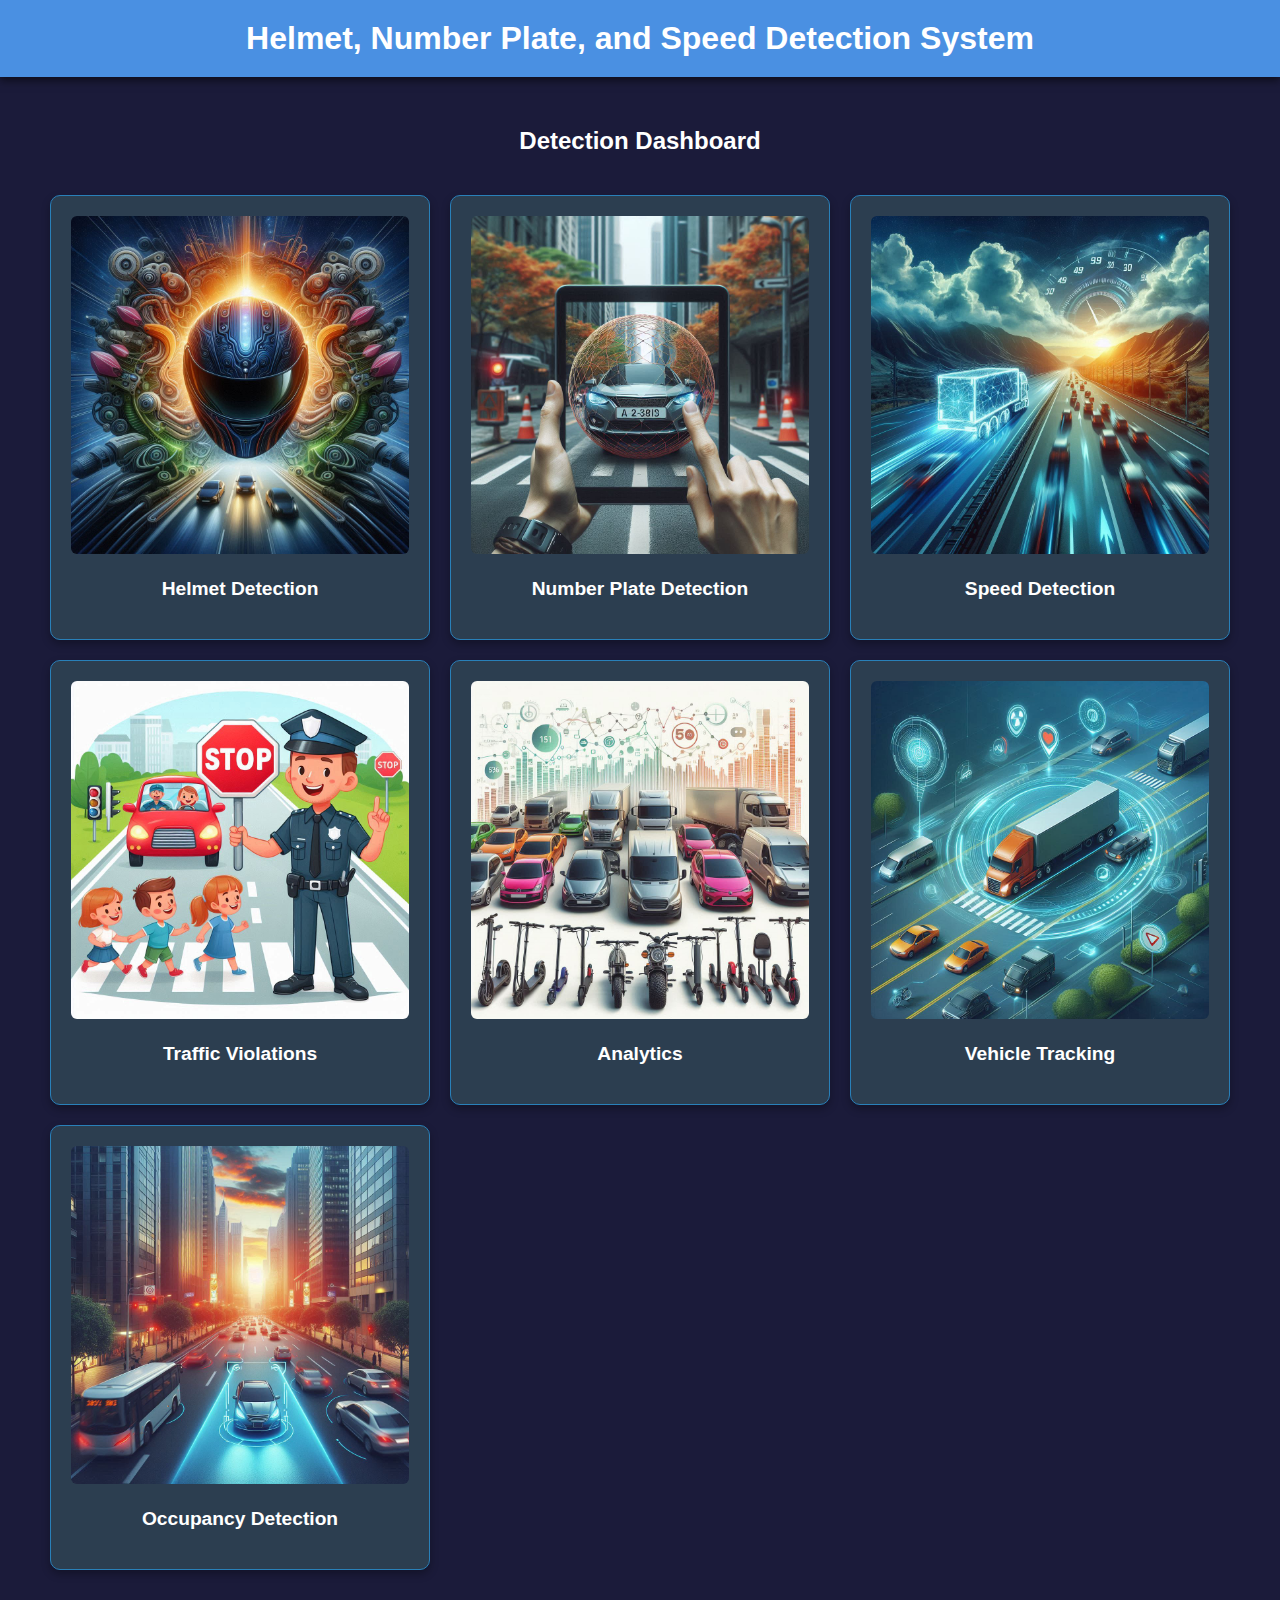
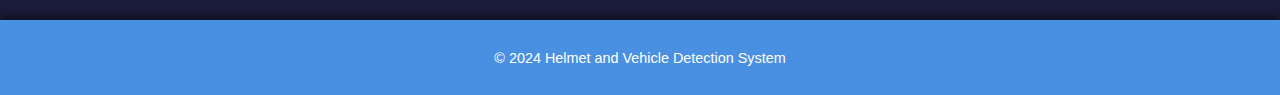
<file: templates/index.html>
<!DOCTYPE html>
<html lang="en">
<head>
    <meta charset="UTF-8">
    <meta name="viewport" content="width=device-width, initial-scale=1.0">
    <title>Helmet and Vehicle Detection Dashboard</title>
    <link rel="stylesheet" href="/static/css/main.css">
</head>
<body>
    <header>
        <h1>Helmet, Number Plate, and Speed Detection System</h1>
    </header>

    <section class="content">
        <h2>Detection Dashboard</h2>
        <div class="feature-grid">
            <div class="feature-item">
                <a href="/templates/helmet_detection.html">
                    <img src="/templates/images/1.jpg" alt="Helmet Detection">
                    <h3>Helmet Detection</h3>
                </a>
            </div>
            <div class="feature-item">
                <a href="/templates/number_plate_detection.html">
                    <img src="/templates/images/2.jpg" alt="Number Plate Detection">
                    <h3>Number Plate Detection</h3>
                </a>
            </div>
            <div class="feature-item">
                <a href="/templates/speed_detection.html">
                    <img src="/templates/images/3.jpg" alt="Speed Detection">
                    <h3>Speed Detection</h3>
                </a>
            </div>
            <div class="feature-item">
                <a href="/templates/alert_violation.html">
                    <img src="/templates/images/4.jpg" alt="Traffic Violations">
                    <h3>Traffic Violations</h3>
                </a>
            </div>
            <div class="feature-item">
                <a href="/templates/analytics.html">
                    <img src="/templates/images/5.jpg" alt="Analytics">
                    <h3>Analytics</h3>
                </a>
            </div>
            <div class="feature-item">
                <a href="/templates/vehicle_tracking.html">
                    <img src="/templates/images/6.jpg" alt="Vehicle Tracking">
                    <h3>Vehicle Tracking</h3>
                </a>
            </div>
            <div class="feature-item">
                <a href="/templates/occupancy_detection.html">
                    <img src="/templates/images/7.jpg" alt="Occupancy Detection">
                    <h3>Occupancy Detection</h3>
                </a>
            </div>
        </div>
    </section>

    <footer>
        <p>&copy; 2024 Helmet and Vehicle Detection System</p>
    </footer>
</body>
</html>
</file>
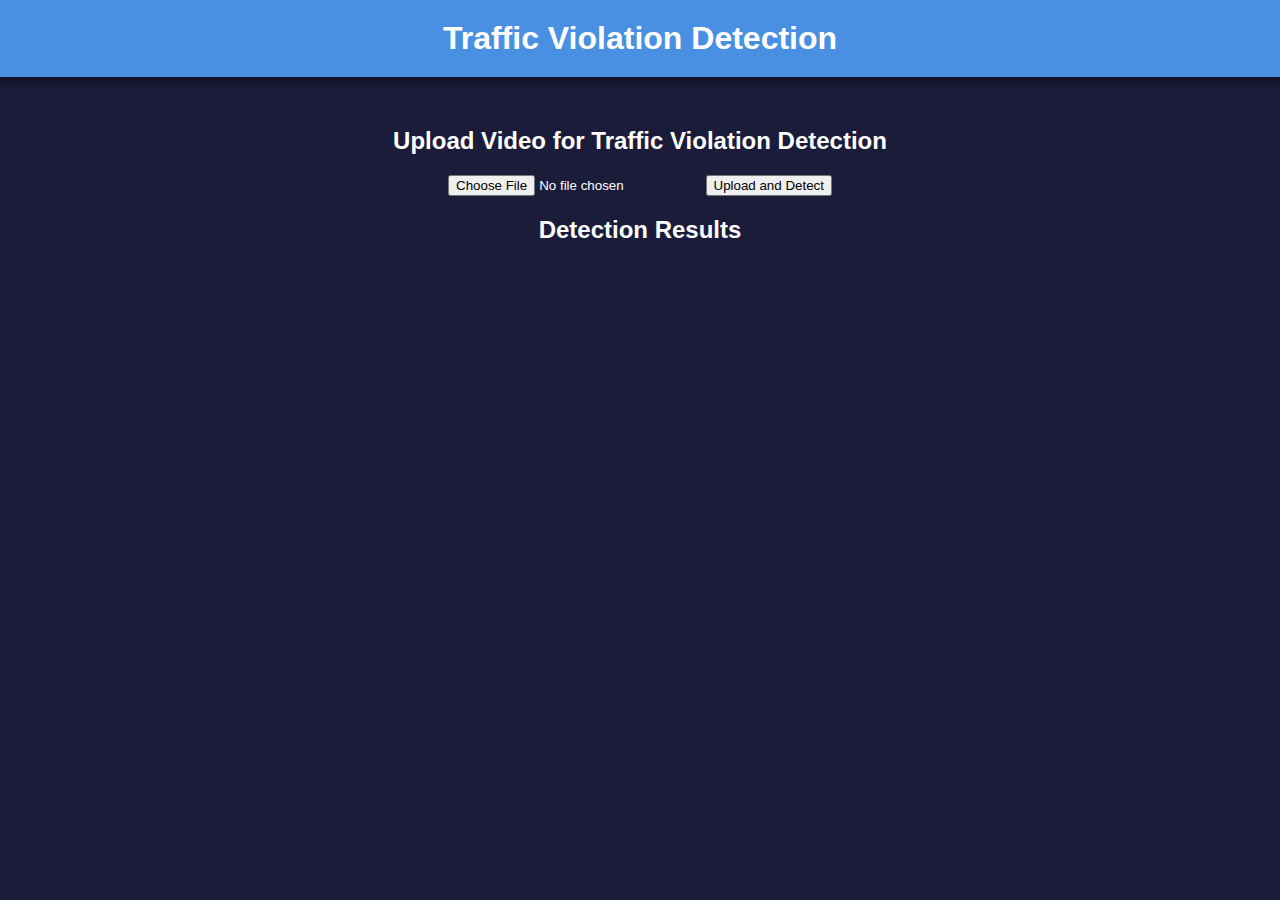
<file: templates/alert_violation.html>
<!DOCTYPE html>
<html lang="en">
<head>
    <meta charset="UTF-8">
    <meta name="viewport" content="width=device-width, initial-scale=1.0">
    <title>Traffic Violation Detection Results</title>
    <link rel="stylesheet" href="/static/css/alert_violation.css">
</head>
<body>
    <header>
        <h1>Traffic Violation Detection</h1>
    </header>

    <section class="content">
        <h2>Upload Video for Traffic Violation Detection</h2>
        <form id="video-upload-form">
            <input type="file" id="videoInput" accept="video/*" required>
            <button type="submit">Upload and Detect</button>
        </form>

        <h2>Detection Results</h2>
        <div id="violation-results"></div>
    </section>

    <script src="/static/js/video_processor.js"></script>
    <script>
        document.getElementById('video-upload-form').addEventListener('submit', function(event) {
            event.preventDefault(); // Prevent form submission

            const videoInput = document.getElementById('videoInput');
            const file = videoInput.files[0];

            if (file) {
                const formData = new FormData();
                formData.append('video', file);

                // Send the video file to the server for processing
                fetch('/process_traffic_violation_detection', {
                    method: 'POST',
                    body: formData
                })
                .then(response => response.json())
                .then(data => {
                    displayResults(data);
                })
                .catch(error => {
                    console.error('Error:', error);
                });
            }
        });

        function displayResults(data) {
            const resultsContainer = document.getElementById('violation-results');
            resultsContainer.innerHTML = ''; // Clear previous results

            if (data.violations.length > 0) {
                resultsContainer.innerHTML = '<h3>Violations Detected:</h3>';
                data.violations.forEach(violation => {
                    resultsContainer.innerHTML += `<p>${violation}</p>`;
                });
            } else {
                resultsContainer.innerHTML = '<p>No traffic violations detected.</p>';
            }
        }
    </script>
</body>
</html>
</file>
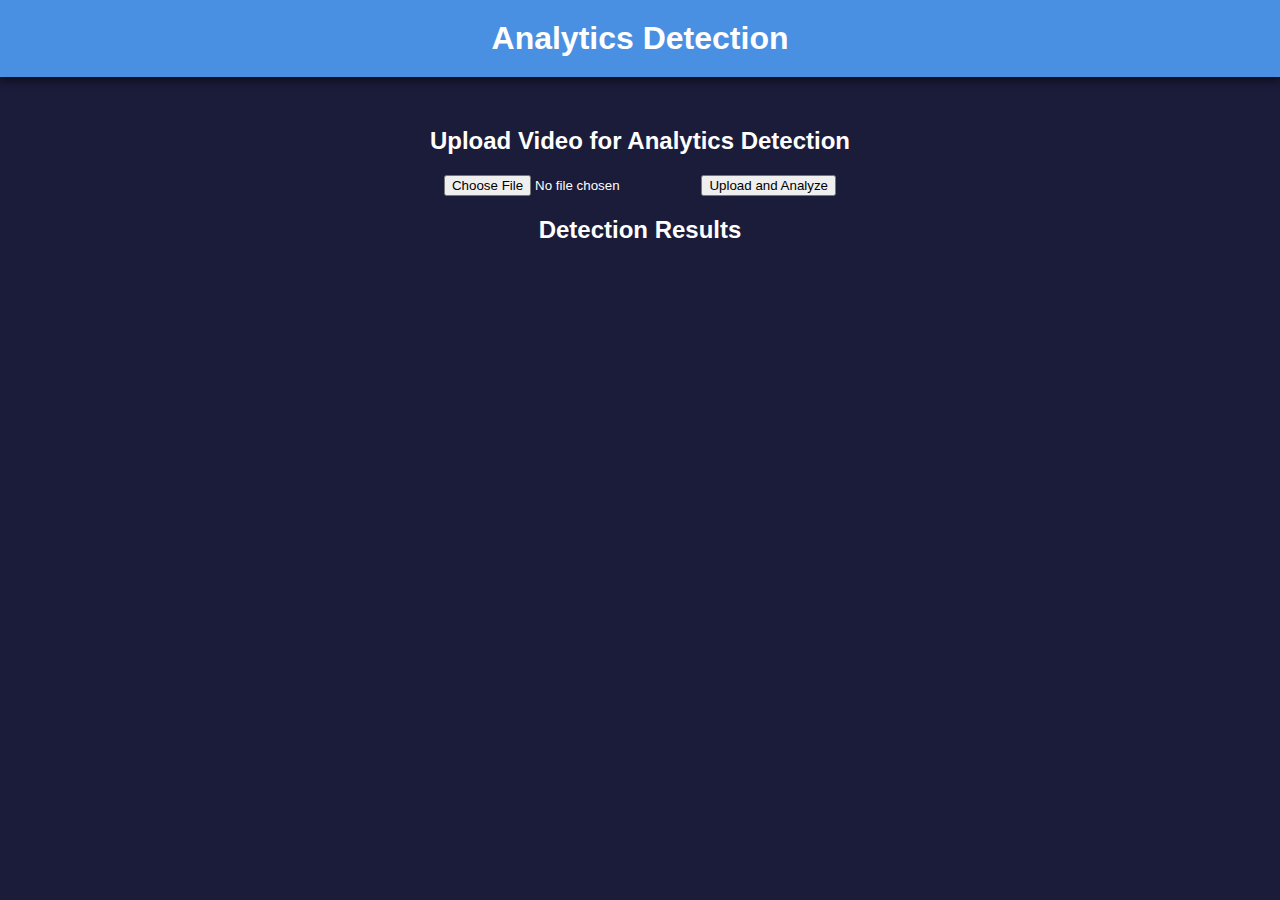
<file: templates/analytics.html>
<!DOCTYPE html>
<html lang="en">
<head>
    <meta charset="UTF-8">
    <meta name="viewport" content="width=device-width, initial-scale=1.0">
    <title>Analytics Detection Results</title>
    <link rel="stylesheet" href="/static/css/main.css">
</head>
<body>
    <header>
        <h1>Analytics Detection</h1>
    </header>

    <section class="content">
        <h2>Upload Video for Analytics Detection</h2>
        <form id="video-upload-form">
            <input type="file" id="videoInput" accept="video/*" required>
            <button type="submit">Upload and Analyze</button>
        </form>

        <h2>Detection Results</h2>
        <div id="analytics-results"></div>
    </section>

    <script src="/static/js/video_processor.js"></script>
    <script>
        document.getElementById('video-upload-form').addEventListener('submit', function(event) {
            event.preventDefault(); // Prevent form submission

            const videoInput = document.getElementById('videoInput');
            const file = videoInput.files[0];

            if (file) {
                const formData = new FormData();
                formData.append('video', file);

                // Send the video file to the server for processing
                fetch('/process_analytics_detection', {
                    method: 'POST',
                    body: formData
                })
                .then(response => response.json())
                .then(data => {
                    displayResults(data);
                })
                .catch(error => {
                    console.error('Error:', error);
                });
            }
        });

        function displayResults(data) {
            const resultsContainer = document.getElementById('analytics-results');
            resultsContainer.innerHTML = ''; // Clear previous results

            if (data.vehicles_detected > 0) {
                resultsContainer.innerHTML = `
                    <p>Total Vehicles Detected: ${data.vehicles_detected}</p>
                    <p>Average Speed: ${data.average_speed} km/h</p>
                    <p>Speed Violations: ${data.speed_violations}</p>
                `;
            } else {
                resultsContainer.innerHTML = '<p>No vehicles detected.</p>';
            }
        }
    </script>
</body>
</html>
</file>
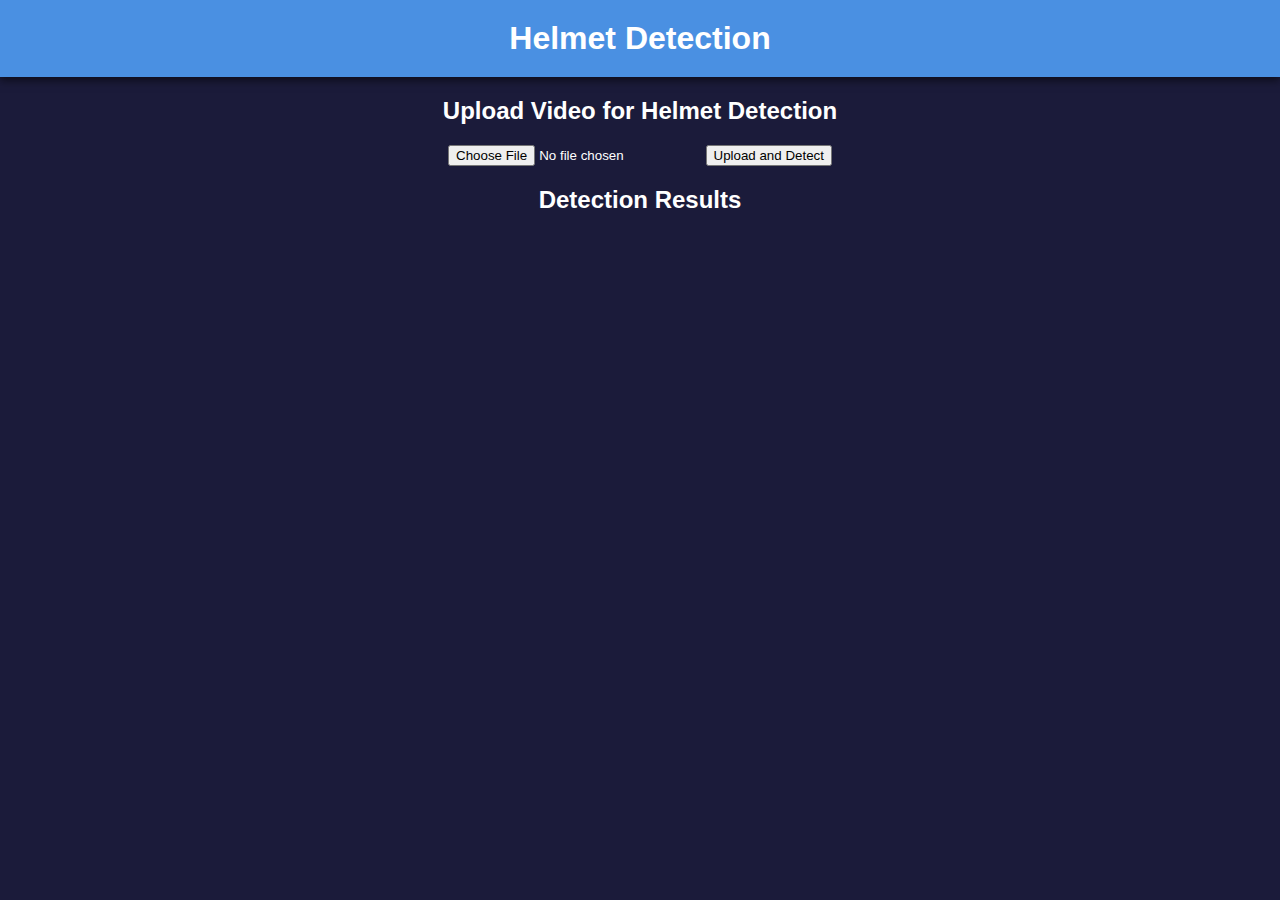
<file: templates/helmet_detection.html>
<!DOCTYPE html>
<html lang="en">
<head>
    <meta charset="UTF-8">
    <meta name="viewport" content="width=device-width, initial-scale=1.0">
    <title>Helmet Detection Results</title>
    <link rel="stylesheet" href="/static/css/helmet_detection.css">
</head>
<body>
    <header>
        <h1>Helmet Detection</h1>
    </header>

    <section class="content">
        <h2>Upload Video for Helmet Detection</h2>
        <form id="video-upload-form">
            <input type="file" id="videoInput" accept="video/*" required>
            <button type="submit">Upload and Detect</button>
        </form>

        <h2>Detection Results</h2>
        <div id="helmet-results"></div>
    </section>

    <script src="/static/js/video_processor.js"></script>
    <script>
        document.getElementById('video-upload-form').addEventListener('submit', function(event) {
            event.preventDefault(); // Prevent form submission

            const videoInput = document.getElementById('videoInput');
            const file = videoInput.files[0];

            if (file) {
                const formData = new FormData();
                formData.append('video', file);

                // Send the video file to the server for processing
                fetch('/process_helmet_detection', {
                    method: 'POST',
                    body: formData
                })
                .then(response => response.json())
                .then(data => {
                    displayResults(data);
                })
                .catch(error => {
                    console.error('Error:', error);
                });
            }
        });

        function displayResults(data) {
            const resultsContainer = document.getElementById('helmet-results');
            resultsContainer.innerHTML = ''; // Clear previous results

            if (data.detected) {
                resultsContainer.innerHTML = '<p>Helmets detected!</p>';
                // You can also include additional details here if needed
            } else {
                resultsContainer.innerHTML = '<p>No helmets detected.</p>';
            }
        }
    </script>
</body>
</html>
</file>
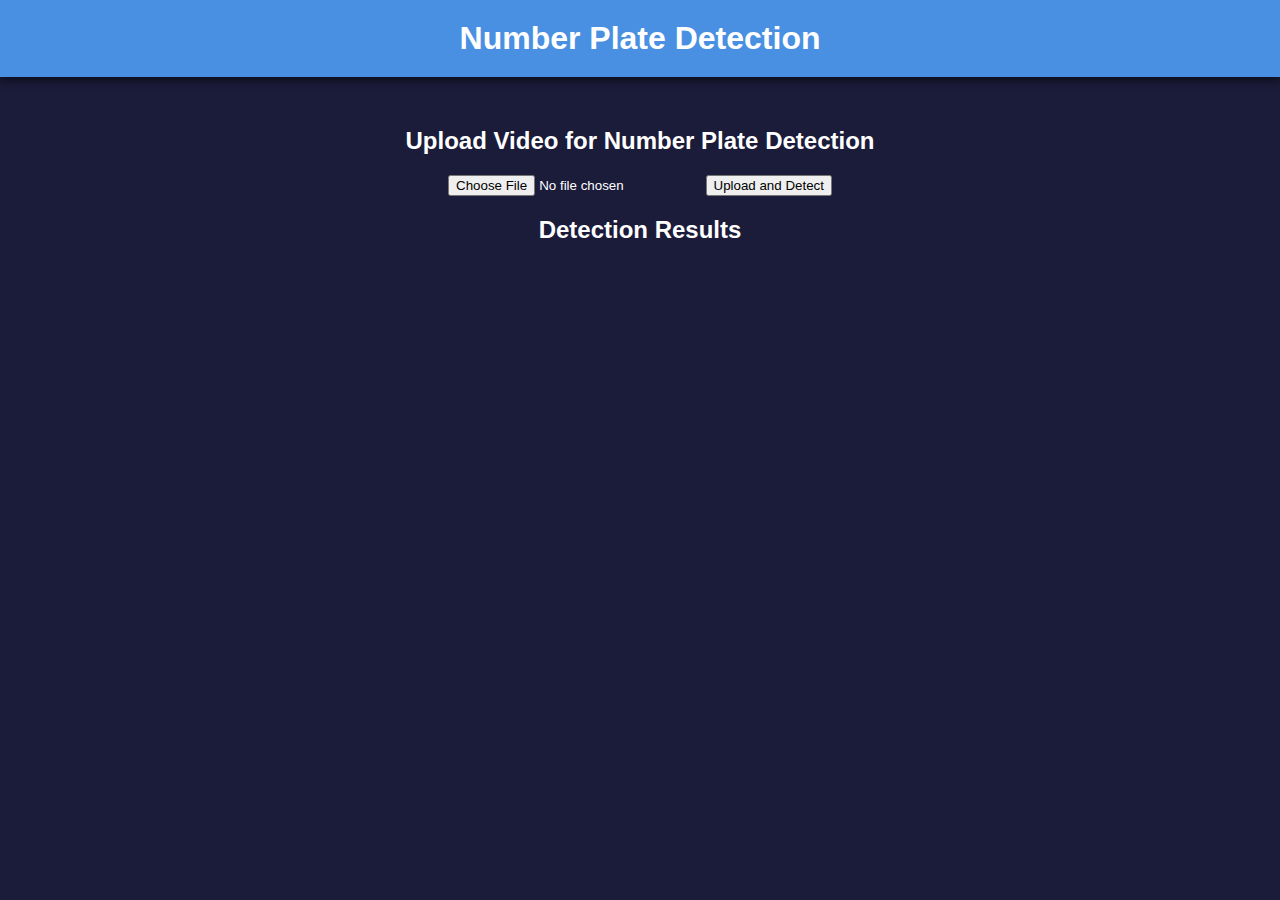
<file: templates/number_plate_detection.html>
<!DOCTYPE html>
<html lang="en">
<head>
    <meta charset="UTF-8">
    <meta name="viewport" content="width=device-width, initial-scale=1.0">
    <title>Number Plate Detection Results</title>
    <link rel="stylesheet" href="/static/css/main.css">
</head>
<body>
    <header>
        <h1>Number Plate Detection</h1>
    </header>

    <section class="content">
        <h2>Upload Video for Number Plate Detection</h2>
        <form id="video-upload-form">
            <input type="file" id="videoInput" accept="video/*" required>
            <button type="submit">Upload and Detect</button>
        </form>

        <h2>Detection Results</h2>
        <div id="number-plate-results"></div>
    </section>

    <script src="/static/js/video_processor.js"></script>
    <script>
        document.getElementById('video-upload-form').addEventListener('submit', function(event) {
            event.preventDefault(); // Prevent form submission

            const videoInput = document.getElementById('videoInput');
            const file = videoInput.files[0];

            if (file) {
                const formData = new FormData();
                formData.append('video', file);

                // Send the video file to the server for processing
                fetch('/process_number_plate_detection', {
                    method: 'POST',
                    body: formData
                })
                .then(response => response.json())
                .then(data => {
                    displayResults(data);
                })
                .catch(error => {
                    console.error('Error:', error);
                });
            }
        });

        function displayResults(data) {
            const resultsContainer = document.getElementById('number-plate-results');
            resultsContainer.innerHTML = ''; // Clear previous results

            if (data.detected) {
                resultsContainer.innerHTML = '<p>Number plates detected!</p>';
                resultsContainer.innerHTML += `<p>Detected Plates: ${data.plates.join(', ')}</p>`;
                // You can include additional details like detected plate numbers here
            } else {
                resultsContainer.innerHTML = '<p>No number plates detected.</p>';
            }
        }
    </script>
</body>
</html>
</file>
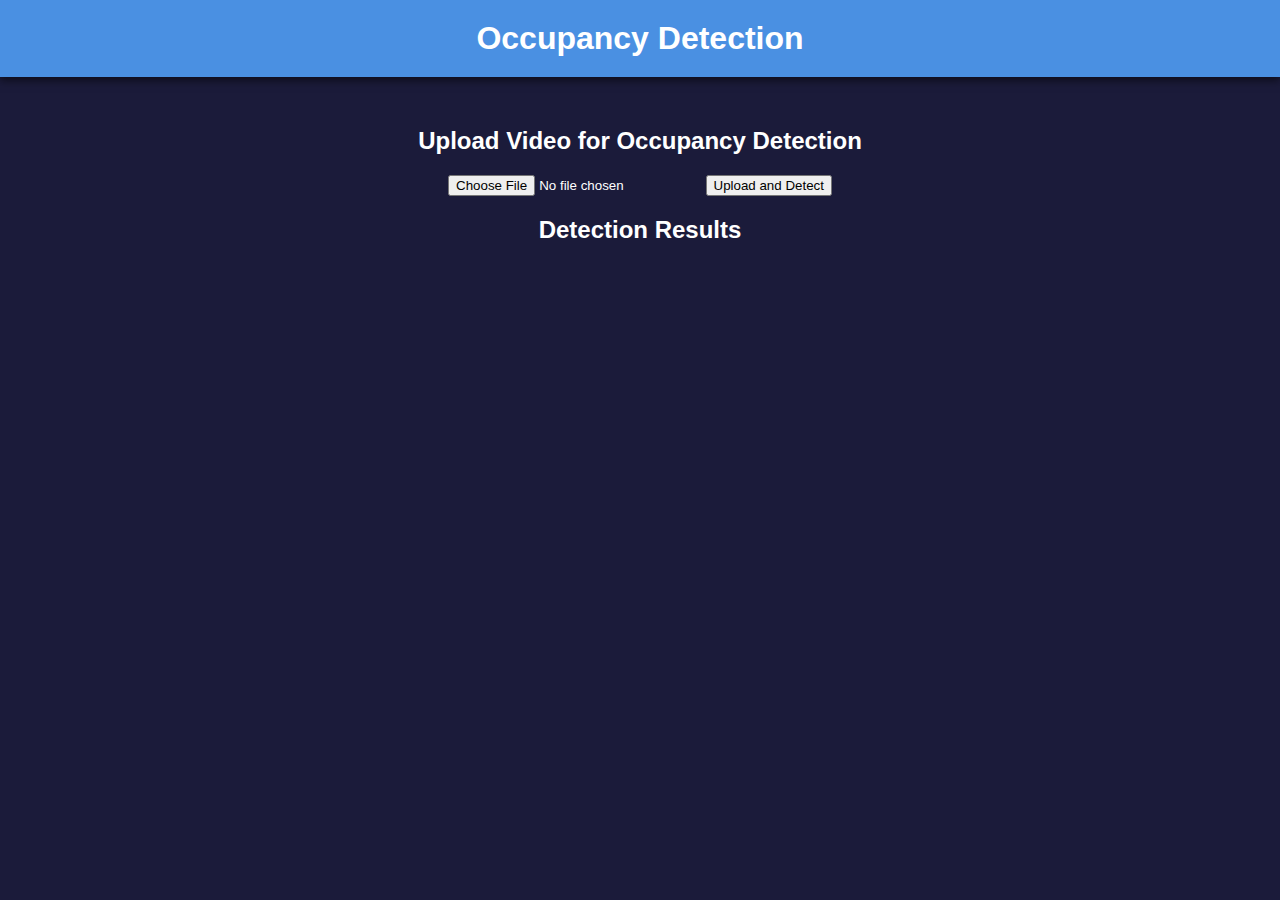
<file: templates/occupancy_detection.html>
<!DOCTYPE html>
<html lang="en">
<head>
    <meta charset="UTF-8">
    <meta name="viewport" content="width=device-width, initial-scale=1.0">
    <title>Occupancy Detection Results</title>
    <link rel="stylesheet" href="/static/css/main.css">
</head>
<body>
    <header>
        <h1>Occupancy Detection</h1>
    </header>

    <section class="content">
        <h2>Upload Video for Occupancy Detection</h2>
        <form id="video-upload-form">
            <input type="file" id="videoInput" accept="video/*" required>
            <button type="submit">Upload and Detect</button>
        </form>

        <h2>Detection Results</h2>
        <div id="occupancy-results"></div>
    </section>

    <script src="/static/js/video_processor.js"></script>
    <script>
        document.getElementById('video-upload-form').addEventListener('submit', function(event) {
            event.preventDefault(); // Prevent form submission

            const videoInput = document.getElementById('videoInput');
            const file = videoInput.files[0];

            if (file) {
                const formData = new FormData();
                formData.append('video', file);

                // Send the video file to the server for processing
                fetch('/process_occupancy_detection', {
                    method: 'POST',
                    body: formData
                })
                .then(response => response.json())
                .then(data => {
                    displayResults(data);
                })
                .catch(error => {
                    console.error('Error:', error);
                });
            }
        });

        function displayResults(data) {
            const resultsContainer = document.getElementById('occupancy-results');
            resultsContainer.innerHTML = ''; // Clear previous results

            if (data.detected) {
                resultsContainer.innerHTML = '<p>Occupancy detected!</p>';
                resultsContainer.innerHTML += `<p>Number of occupants: ${data.occupants}</p>`;
                // You can also include additional details here if needed
            } else {
                resultsContainer.innerHTML = '<p>No occupancy detected.</p>';
            }
        }
    </script>
</body>
</html>
</file>
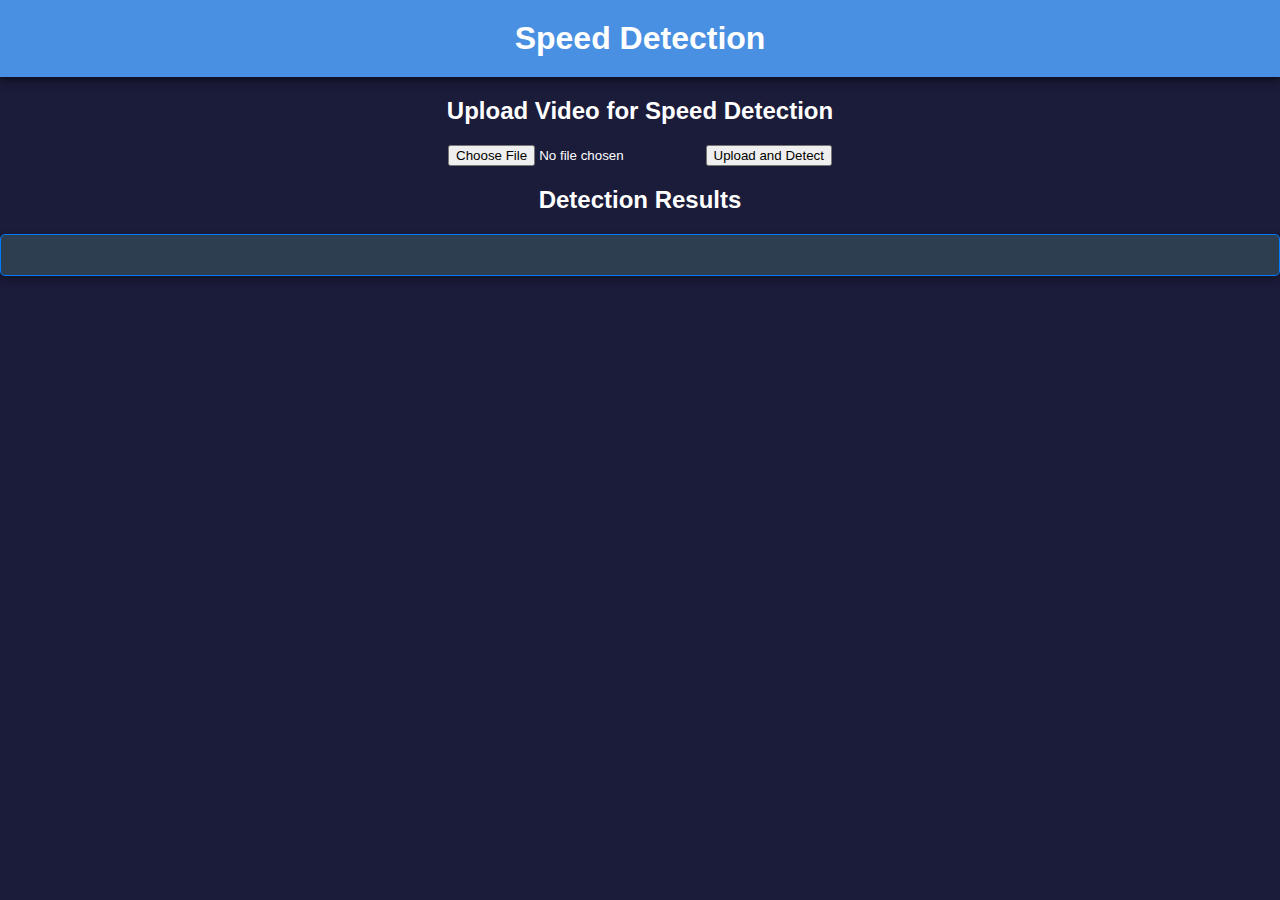
<file: templates/speed_detection.html>
<!DOCTYPE html>
<html lang="en">
<head>
    <meta charset="UTF-8">
    <meta name="viewport" content="width=device-width, initial-scale=1.0">
    <title>Speed Detection Results</title>
    <link rel="stylesheet" href="/static/css/speed_detection.css">
</head>
<body>
    <header>
        <h1>Speed Detection</h1>
    </header>

    <section class="content">
        <h2>Upload Video for Speed Detection</h2>
        <form id="video-upload-form">
            <input type="file" id="videoInput" accept="video/*" required>
            <button type="submit">Upload and Detect</button>
        </form>

        <h2>Detection Results</h2>
        <div id="speed-results"></div>
    </section>

    <script src="/static/js/video_processor.js"></script>
    <script>
        document.getElementById('video-upload-form').addEventListener('submit', function(event) {
            event.preventDefault(); // Prevent form submission

            const videoInput = document.getElementById('videoInput');
            const file = videoInput.files[0];

            if (file) {
                const formData = new FormData();
                formData.append('video', file);

                // Send the video file to the server for processing
                fetch('/process_speed_detection', {
                    method: 'POST',
                    body: formData
                })
                .then(response => response.json())
                .then(data => {
                    displayResults(data);
                })
                .catch(error => {
                    console.error('Error:', error);
                });
            }
        });

        function displayResults(data) {
            const resultsContainer = document.getElementById('speed-results');
            resultsContainer.innerHTML = ''; // Clear previous results

            if (data.speedDetected) {
                resultsContainer.innerHTML = `<p>Speed detected: ${data.speed} km/h</p>`;
                // You can also include additional details here if needed
            } else {
                resultsContainer.innerHTML = '<p>No speed detected.</p>';
            }
        }
    </script>
</body>
</html>
</file>
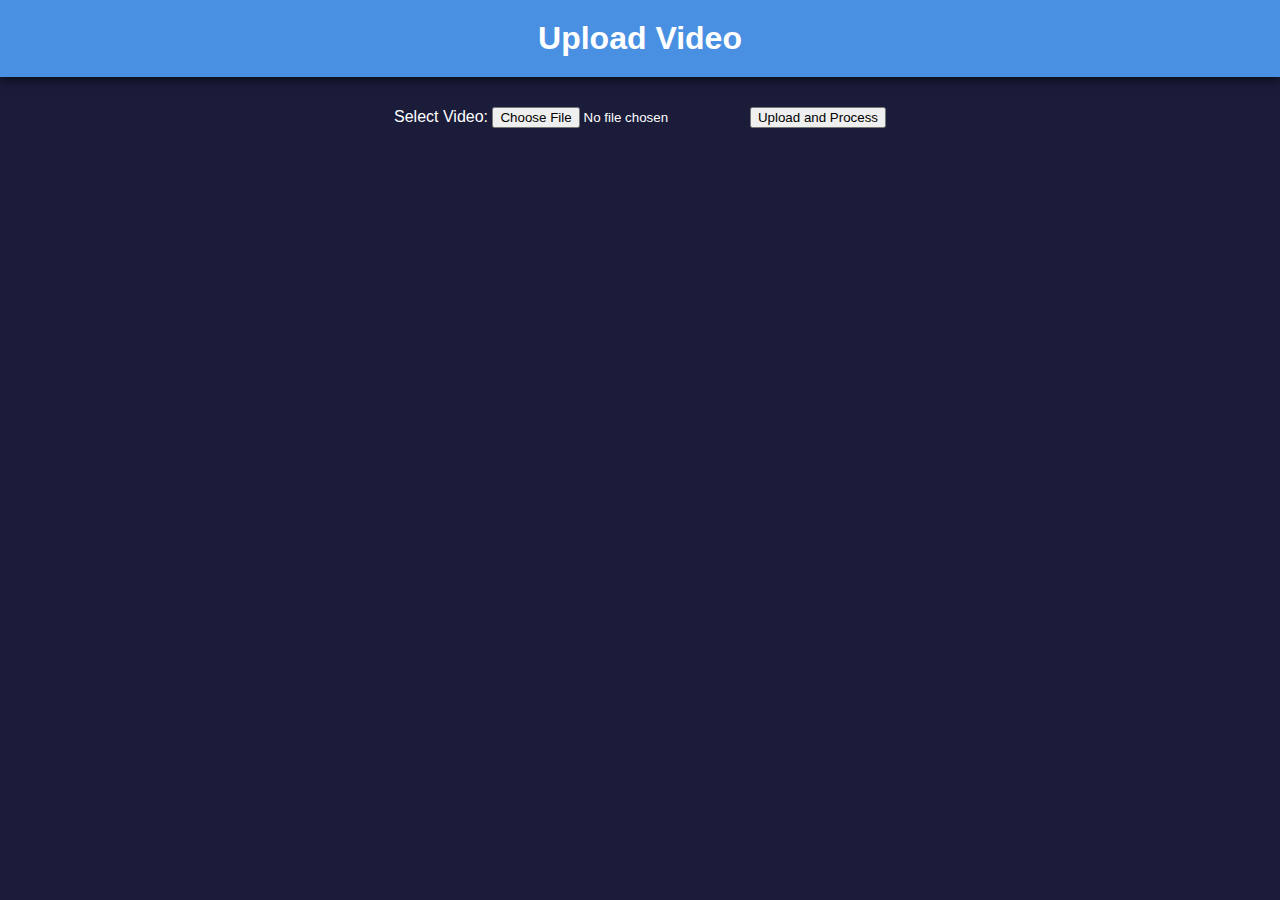
<file: templates/upload.html>
<!DOCTYPE html>
<html lang="en">
<head>
    <meta charset="UTF-8">
    <meta name="viewport" content="width=device-width, initial-scale=1.0">
    <title>Upload Video</title>
    <link rel="stylesheet" href="/static/css/main.css">
</head>
<body>
    <header>
        <h1>Upload Video</h1>
    </header>

    <section class="content">
        <form action="/upload_video" method="post" enctype="multipart/form-data">
            <label for="video">Select Video:</label>
            <input type="file" id="video" name="video" accept="video/*" required>
            <button type="submit">Upload and Process</button>
        </form>
    </section>
</body>
</html>
</file>
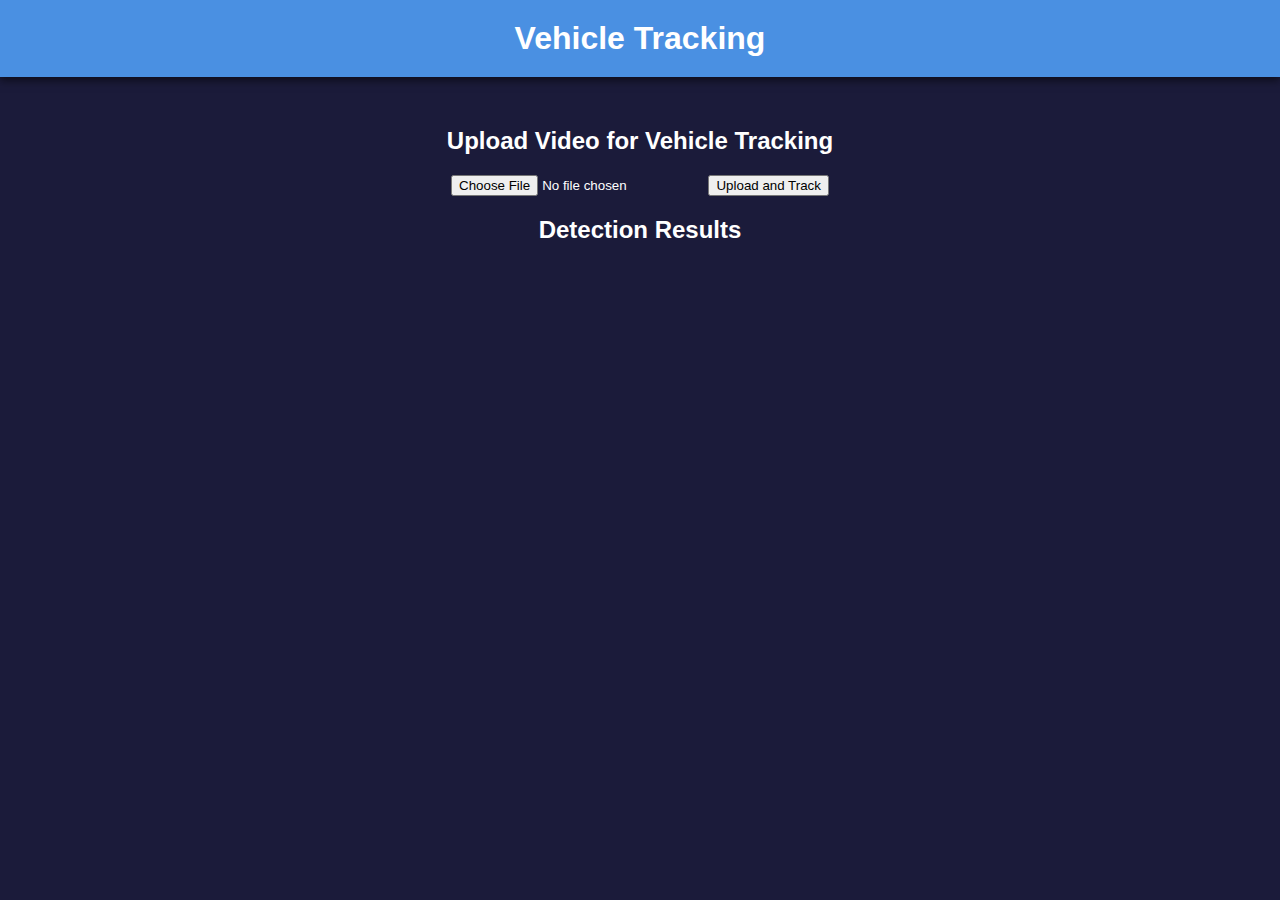
<file: templates/vehicle_tracking.html>
<!DOCTYPE html>
<html lang="en">
<head>
    <meta charset="UTF-8">
    <meta name="viewport" content="width=device-width, initial-scale=1.0">
    <title>Vehicle Tracking Results</title>
    <link rel="stylesheet" href="/static/css/vehicle_tracking.css">
</head>
<body>
    <header>
        <h1>Vehicle Tracking</h1>
    </header>

    <section class="content">
        <h2>Upload Video for Vehicle Tracking</h2>
        <form id="video-upload-form">
            <input type="file" id="videoInput" accept="video/*" required>
            <button type="submit">Upload and Track</button>
        </form>

        <h2>Detection Results</h2>
        <div id="vehicle-results"></div>
    </section>

    <script src="/static/js/video_processor.js"></script>
    <script>
        document.getElementById('video-upload-form').addEventListener('submit', function(event) {
            event.preventDefault(); // Prevent form submission

            const videoInput = document.getElementById('videoInput');
            const file = videoInput.files[0];

            if (file) {
                const formData = new FormData();
                formData.append('video', file);

                // Send the video file to the server for processing
                fetch('/process_vehicle_tracking', {
                    method: 'POST',
                    body: formData
                })
                .then(response => response.json())
                .then(data => {
                    displayResults(data);
                })
                .catch(error => {
                    console.error('Error:', error);
                });
            }
        });

        function displayResults(data) {
            const resultsContainer = document.getElementById('vehicle-results');
            resultsContainer.innerHTML = ''; // Clear previous results

            if (data.detected) {
                resultsContainer.innerHTML = '<p>Vehicles detected!</p>';
                // You can also include additional details such as the number plates
                data.vehicles.forEach(vehicle => {
                    resultsContainer.innerHTML += `<p>Vehicle Number: ${vehicle.license_plate}, Speed: ${vehicle.speed} km/h</p>`;
                });
            } else {
                resultsContainer.innerHTML = '<p>No vehicles detected.</p>';
            }
        }
    </script>
</body>
</html>
</file>
<file: static/css/main.css>
/* General Styles */
body {
    font-family: Arial, sans-serif;
    margin: 0;
    padding: 0;
    text-align: center;
    background-color: #1b1b3a; /* Dark blue background */
    color: #ffffff; /* Light text for readability */
}

header {
    background-color: #4a90e2; /* Lighter blue for header */
    color: #ffffff; /* White text for header */
    padding: 20px;
    box-shadow: 0 4px 8px rgba(0, 0, 0, 0.5); /* Darker shadow for header */
}

h1 {
    margin: 0;
    font-size: 2em;
}

/* Content Styles */
.content {
    padding: 30px;
}

/* Feature Grid Styles */
.feature-grid {
    display: grid;
    grid-template-columns: repeat(3, 1fr);
    gap: 20px;
    padding: 20px;
}

/* Feature Box Styles */
.feature-item {
    background-color: #2c3e50; /* Darker background for feature items */
    border: 1px solid #2980b9; /* Blue border to match header */
    padding: 20px;
    border-radius: 10px;
    transition: transform 0.3s, box-shadow 0.3s;
    box-shadow: 0 4px 8px rgba(0, 0, 0, 0.3); /* Subtle shadow */
}

.feature-item:hover {
    transform: translateY(-5px); /* Lift effect */
    box-shadow: 0 8px 16px rgba(0, 0, 0, 0.5); /* Enhanced shadow on hover */
}

.feature-item img {
    max-width: 100%;
    height: auto;
    border-radius: 6px;
    margin-bottom: 10px;
}

.feature-item h3 {
    margin-top: 10px;
    font-size: 1.2em;
    color: #ffffff; /* White text for feature item titles */
}

/* Links */
a {
    text-decoration: none;
    color: #2980b9; /* Blue links */
}

.feature-item a:hover {
    color: #ff6600; /* Bright orange on hover */
}

/* Footer */
footer {
    background-color: #4a90e2; /* Lighter blue for footer */
    color: #ffffff; /* White text for footer */
    padding: 15px;
    font-size: 0.9em;
    box-shadow: 0 -4px 8px rgba(0, 0, 0, 0.5); /* Shadow above footer */
}

/* Traffic Signal Colors */
.success {
    background-color: #4CAF50; /* Green for success messages */
    color: #fff;
    padding: 10px;
    border-radius: 5px;
}

.warning {
    background-color: #ff9800; /* Orange for warnings */
    color: #fff;
    padding: 10px;
    border-radius: 5px;
}

.error {
    background-color: #f44336; /* Red for errors */
    color: #fff;
    padding: 10px;
    border-radius: 5px;
}

/* Responsive Adjustments */
@media (max-width: 768px) {
    .feature-grid {
        grid-template-columns: 1fr 1fr;
    }
}

@media (max-width: 480px) {
    .feature-grid {
        grid-template-columns: 1fr;
    }
}
</file>
<file: static/css/alert_violation.css>
/* General Styles */
body {
    font-family: Arial, sans-serif;
    margin: 0;
    padding: 0;
    text-align: center;
    background-color: #1b1b3a; /* Dark blue background */
    color: #ffffff; /* Light text for readability */
}

header {
    background-color: #4a90e2; /* Lighter blue for header */
    color: #ffffff; /* White text for header */
    padding: 20px;
    box-shadow: 0 4px 8px rgba(0, 0, 0, 0.5); /* Darker shadow for header */
}

h1 {
    margin: 0;
    font-size: 2em;
}

/* Content Styles */
.content {
    padding: 30px;
}

/* Alert List Styles */
.alert-list {
    list-style: none;
    padding: 0;
}

/* Alert Item Styles */
.alert-item {
    background-color: #2c3e50; /* Darker background for alert items */
    border: 1px solid #2980b9; /* Blue border to match header */
    border-radius: 10px;
    margin: 10px 0;
    padding: 15px;
    transition: transform 0.3s, box-shadow 0.3s;
    box-shadow: 0 4px 8px rgba(0, 0, 0, 0.3); /* Subtle shadow */
}

.alert-item:hover {
    transform: translateY(-5px); /* Lift effect */
    box-shadow: 0 8px 16px rgba(0, 0, 0, 0.5); /* Enhanced shadow on hover */
}

.alert-item h4 {
    margin: 0;
    color: #ffffff; /* White text for alert titles */
}

.alert-item p {
    margin: 5px 0 0;
    color: #ffffff; /* White text for alert messages */
}

/* Links */
a {
    text-decoration: none;
    color: #2980b9; /* Blue links */
}

.alert-item a:hover {
    color: #ff6600; /* Bright orange on hover */
}

/* Footer */
footer {
    background-color: #4a90e2; /* Lighter blue for footer */
    color: #ffffff; /* White text for footer */
    padding: 15px;
    font-size: 0.9em;
    box-shadow: 0 -4px 8px rgba(0, 0, 0, 0.5); /* Shadow above footer */
}

/* Responsive Adjustments */
@media (max-width: 768px) {
    .alert-list {
        padding: 0 20px; /* Add padding for small screens */
    }
}

@media (max-width: 480px) {
    .alert-list {
        padding: 0 10px; /* Add padding for extra small screens */
    }
}
</file>
<file: static/css/helmet_detection.css>
/* General Styles */
body {
    font-family: Arial, sans-serif;
    margin: 0;
    padding: 0;
    text-align: center;
    background-color: #1b1b3a; /* Dark blue background */
    color: #ffffff; /* Light text for readability */
}

header {
    background-color: #4a90e2; /* Lighter blue for header */
    color: #ffffff; /* White text for header */
    padding: 20px;
    box-shadow: 0 4px 8px rgba(0, 0, 0, 0.5); /* Darker shadow for header */
}

h1 {
    margin: 0;
    font-size: 2em;
}

/* Helmet Detection Results Styles */
#helmet-results {
    display: flex;
    flex-wrap: wrap;
    gap: 20px;
    justify-content: center;
    padding: 30px; /* Add padding for consistency */
}

/* Result Item Styles */
.result-item {
    background-color: #2c3e50; /* Darker background for result items */
    border: 1px solid #2980b9; /* Blue border to match header */
    border-radius: 10px;
    box-shadow: 0px 2px 5px rgba(0, 0, 0, 0.3); /* Subtle shadow */
    padding: 15px;
    text-align: center;
    width: calc(30% - 20px); /* Adjust width for spacing */
    transition: transform 0.3s, box-shadow 0.3s;
}

.result-item:hover {
    transform: translateY(-5px); /* Lift effect */
    box-shadow: 0 8px 16px rgba(0, 0, 0, 0.5); /* Enhanced shadow on hover */
}

.result-item img {
    max-width: 100%;
    border-radius: 5px;
}

/* Result Item Title Styles */
.result-item h3 {
    margin-top: 10px;
    font-size: 1.2em;
    color: #ffffff; /* White text for result item titles */
}

/* Responsive Adjustments */
@media (max-width: 768px) {
    #helmet-results {
        flex-direction: column; /* Stack items on smaller screens */
        align-items: center; /* Center align items */
    }

    .result-item {
        width: 80%; /* Make items take more width on smaller screens */
    }
}

@media (max-width: 480px) {
    .result-item {
        width: 100%; /* Full width for the smallest screens */
    }
}
</file>
<file: static/css/speed_detection.css>
/* General Styles */
body {
    font-family: Arial, sans-serif;
    margin: 0;
    padding: 0;
    text-align: center;
    background-color: #1b1b3a; /* Dark blue background */
    color: #ffffff; /* Light text for readability */
}

header {
    background-color: #4a90e2; /* Lighter blue for header */
    color: #ffffff; /* White text for header */
    padding: 20px;
    box-shadow: 0 4px 8px rgba(0, 0, 0, 0.5); /* Darker shadow for header */
}

h1 {
    margin: 0;
    font-size: 2em;
}

/* Speed Detection Results Styles */
#speed-results {
    background-color: #2c3e50; /* Darker background to match feature items */
    border: 1px solid #007bff; /* Blue border */
    border-radius: 5px;
    padding: 20px;
    text-align: center;
    box-shadow: 0 4px 8px rgba(0, 0, 0, 0.3); /* Subtle shadow */
    transition: transform 0.3s, box-shadow 0.3s;
}

#speed-results:hover {
    transform: translateY(-5px); /* Lift effect on hover */
    box-shadow: 0 8px 16px rgba(0, 0, 0, 0.5); /* Enhanced shadow on hover */
}

.speed-item {
    margin: 15px 0;
    background-color: #4a90e2; /* Match header/footer color */
    border-radius: 5px;
    padding: 10px;
    color: #fff; /* White text for better readability */
}

.speed-item span {
    font-weight: bold;
    font-size: 1.2em; /* Slightly larger text for emphasis */
}

/* Links */
a {
    text-decoration: none;
    color: #2980b9; /* Blue links */
}

a:hover {
    color: #ff6600; /* Bright orange on hover */
}

/* Footer */
footer {
    background-color: #4a90e2; /* Lighter blue for footer */
    color: #ffffff; /* White text for footer */
    padding: 15px;
    font-size: 0.9em;
    box-shadow: 0 -4px 8px rgba(0, 0, 0, 0.5); /* Shadow above footer */
}

/* Traffic Signal Colors */
.success {
    background-color: #4CAF50; /* Green for success messages */
    color: #fff;
    padding: 10px;
    border-radius: 5px;
}

.warning {
    background-color: #ff9800; /* Orange for warnings */
    color: #fff;
    padding: 10px;
    border-radius: 5px;
}

.error {
    background-color: #f44336; /* Red for errors */
    color: #fff;
    padding: 10px;
    border-radius: 5px;
}

/* Responsive Adjustments */
@media (max-width: 768px) {
    /* Adjustments for medium screens */
    #speed-results {
        padding: 15px; /* Reduce padding on smaller screens */
    }
}

@media (max-width: 480px) {
    /* Adjustments for small screens */
    #speed-results {
        padding: 10px; /* Further reduce padding */
    }
}
</file>
<file: static/css/vehicle_tracking.css>
/* General Styles */
body {
    font-family: Arial, sans-serif;
    margin: 0;
    padding: 0;
    text-align: center;
    background-color: #1b1b3a; /* Dark blue background */
    color: #ffffff; /* Light text for readability */
}

header {
    background-color: #4a90e2; /* Lighter blue for header */
    color: #ffffff; /* White text for header */
    padding: 20px;
    box-shadow: 0 4px 8px rgba(0, 0, 0, 0.5); /* Darker shadow for header */
}

h1 {
    margin: 0;
    font-size: 2em;
}

/* Content Styles */
.content {
    padding: 30px;
}

/* Feature Grid Styles */
.feature-grid {
    display: grid;
    grid-template-columns: repeat(3, 1fr);
    gap: 20px;
    padding: 20px;
}

/* Feature Box Styles */
.feature-item {
    background-color: #2c3e50; /* Darker background for feature items */
    border: 1px solid #2980b9; /* Blue border to match header */
    padding: 20px;
    border-radius: 10px;
    transition: transform 0.3s, box-shadow 0.3s;
    box-shadow: 0 4px 8px rgba(0, 0, 0, 0.3); /* Subtle shadow */
}

.feature-item:hover {
    transform: translateY(-5px); /* Lift effect */
    box-shadow: 0 8px 16px rgba(0, 0, 0, 0.5); /* Enhanced shadow on hover */
}

.feature-item img {
    max-width: 100%;
    height: auto;
    border-radius: 6px;
    margin-bottom: 10px;
}

.feature-item h3 {
    margin-top: 10px;
    font-size: 1.2em;
    color: #ffffff; /* White text for feature item titles */
}

/* Links */
a {
    text-decoration: none;
    color: #2980b9; /* Blue links */
}

.feature-item a:hover {
    color: #ff6600; /* Bright orange on hover */
}

/* Footer */
footer {
    background-color: #4a90e2; /* Lighter blue for footer */
    color: #ffffff; /* White text for footer */
    padding: 15px;
    font-size: 0.9em;
    box-shadow: 0 -4px 8px rgba(0, 0, 0, 0.5); /* Shadow above footer */
}

/* Traffic Signal Colors */
.success {
    background-color: #4CAF50; /* Green for success messages */
    color: #fff;
    padding: 10px;
    border-radius: 5px;
}

.warning {
    background-color: #ff9800; /* Orange for warnings */
    color: #fff;
    padding: 10px;
    border-radius: 5px;
}

.error {
    background-color: #f44336; /* Red for errors */
    color: #fff;
    padding: 10px;
    border-radius: 5px;
}

/* Vehicle Tracking Styles */
#tracking-map {
    height: 500px;
    width: 100%;
    border: 1px solid #ccc;
    border-radius: 5px;
    margin: 20px 0;
    box-shadow: 0 4px 8px rgba(0, 0, 0, 0.5); /* Add shadow for depth */
}

.vehicle-item {
    background-color: #2c3e50; /* Darker background to match theme */
    border: 1px solid #007bff; /* Blue border */
    border-radius: 5px;
    margin: 10px 0;
    padding: 15px;
    display: flex;
    justify-content: space-between;
    color: #ffffff; /* Light text for readability */
}

/* Responsive Adjustments */
@media (max-width: 768px) {
    .feature-grid {
        grid-template-columns: 1fr 1fr;
    }
}

@media (max-width: 480px) {
    .feature-grid {
        grid-template-columns: 1fr;
    }
}
</file>
